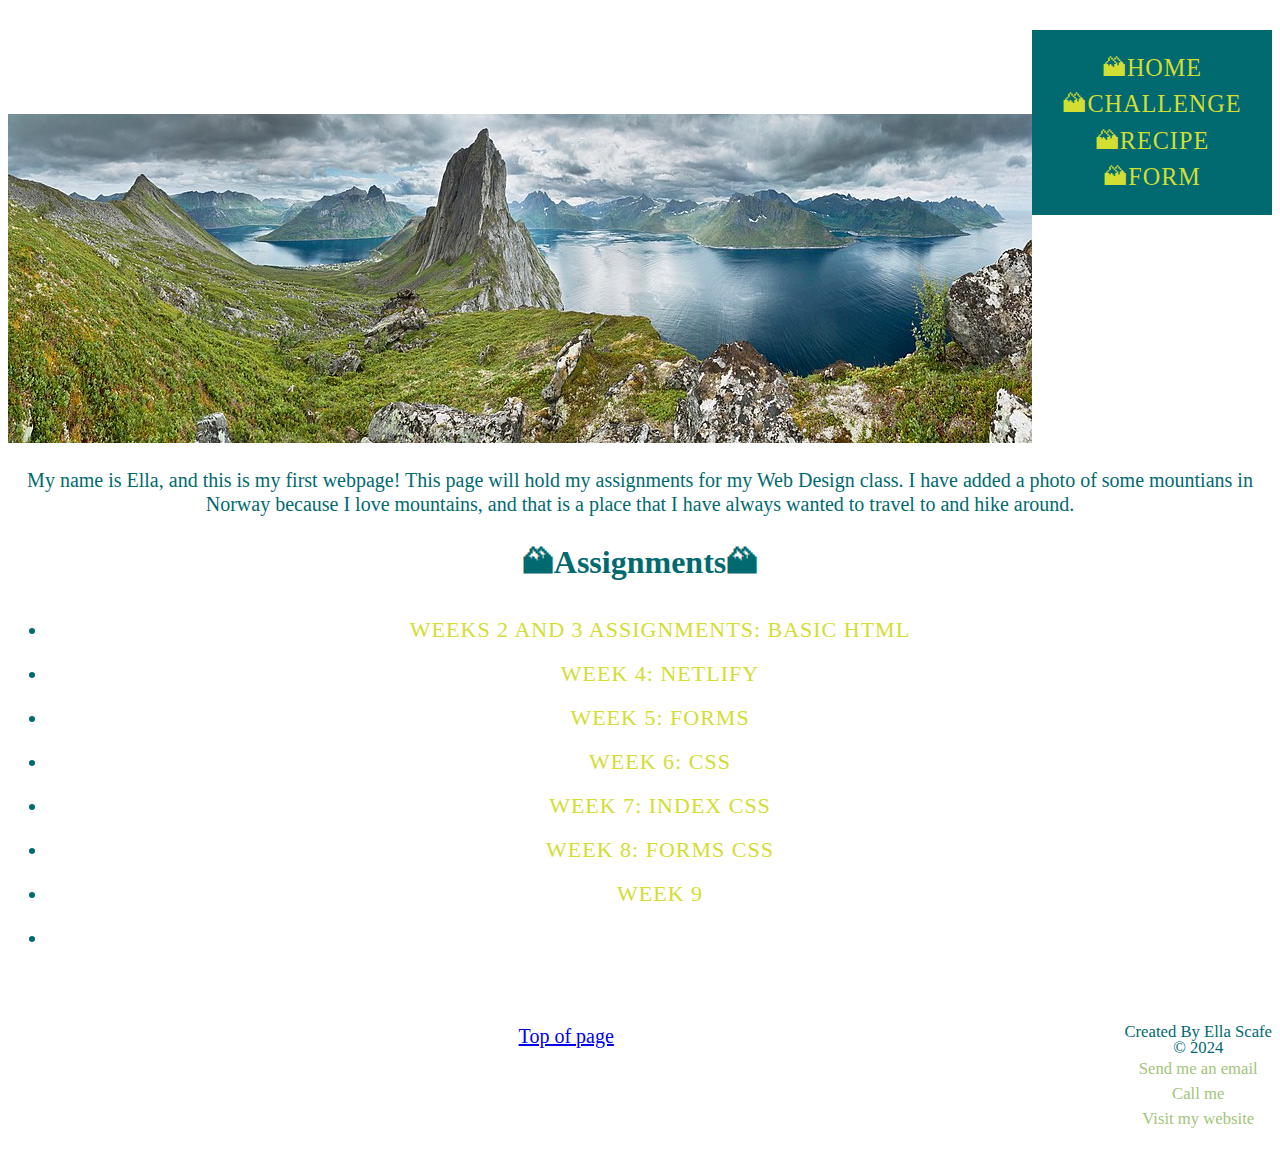
<file: index.html>
<!DOCTYPE html>
<html lang="en">
<head>
   <meta charset="UTF-8">
   <meta name="viewport" content="width=device-width, initial-scale=1.0">
   <link rel="stylesheet" href="css/index-style.css">
   <title>Home</title>
</head>
<body>
   <!--List of links, the bottom two are just fillers and will change later-->
   <nav>
       <ul>
           <li><a href="/index.html">Home</a></li>
           <li><a href="/challenge.html">Challenge</a></li>
           <li><a href="/recipe.html">Recipe</a></li>
           <li><a href="/form.html">Form</a></li>
       </ul>
   </nav>


<h1 id="top" class="fade-text">My Website for Web Class Assignment</h1>




<img src="img/norway-1024.jpg" class="fade-img" alt="Norway Mountains"
<br>
<!--My bio description for Home page-->
<p> My name is Ella, and this is my first webpage!  This page will hold my assignments
   for my Web Design class.  I have added a photo of some mountians in Norway because
   I love mountains, and that is a place that I have always wanted to travel to and hike around.
</p>


<section class="Assignments">


   <h2>Assignments</h2>
<ul>
   <li><a href="/challenge.html">Weeks 2 and 3 Assignments: Basic HTML</a></li>
   <li><a href="https://https://helpful-bienenstitch-5b9058.netlify.app/">Week 4: Netlify</a></li>
   <li><a href="/form.html">Week 5: Forms</a></li>
   <li><a href="/eyafsa.github.io/challenge.html">Week 6: CSS</a></li>
   <li><a href="/eyafsa.github.io/css/index-style.css">Week 7: Index CSS</a></li>
   <li><a href="/eyafsa.github.io/css/form-style.css">Week 8: Forms css</a></li>
   <li><a href="/eyafsa.github.io/recipe.html">Week 9</a></li>
   <li><a href=""></a></li>
</ul>
</section>
<br>
<footer>
   <!--link at the bottom is from Netifly, will link to page. Use to submit-->
   <small>
       Created By Ella Scafe <br>
       &copy; 2024 <br>
       <a href="mailto:ella.scafe@ctstate.edu">Send me an email</a> <br>
       <a href="tel:+15555555555">Call me</a> <br>
       <a href="https://https://helpful-bienenstitch-5b9058.netlify.app/">Visit my website</a>
   </small>
</footer>


<p>
   <a href="#top">Top of page</a>
</p>


</body>
</html>
</file>
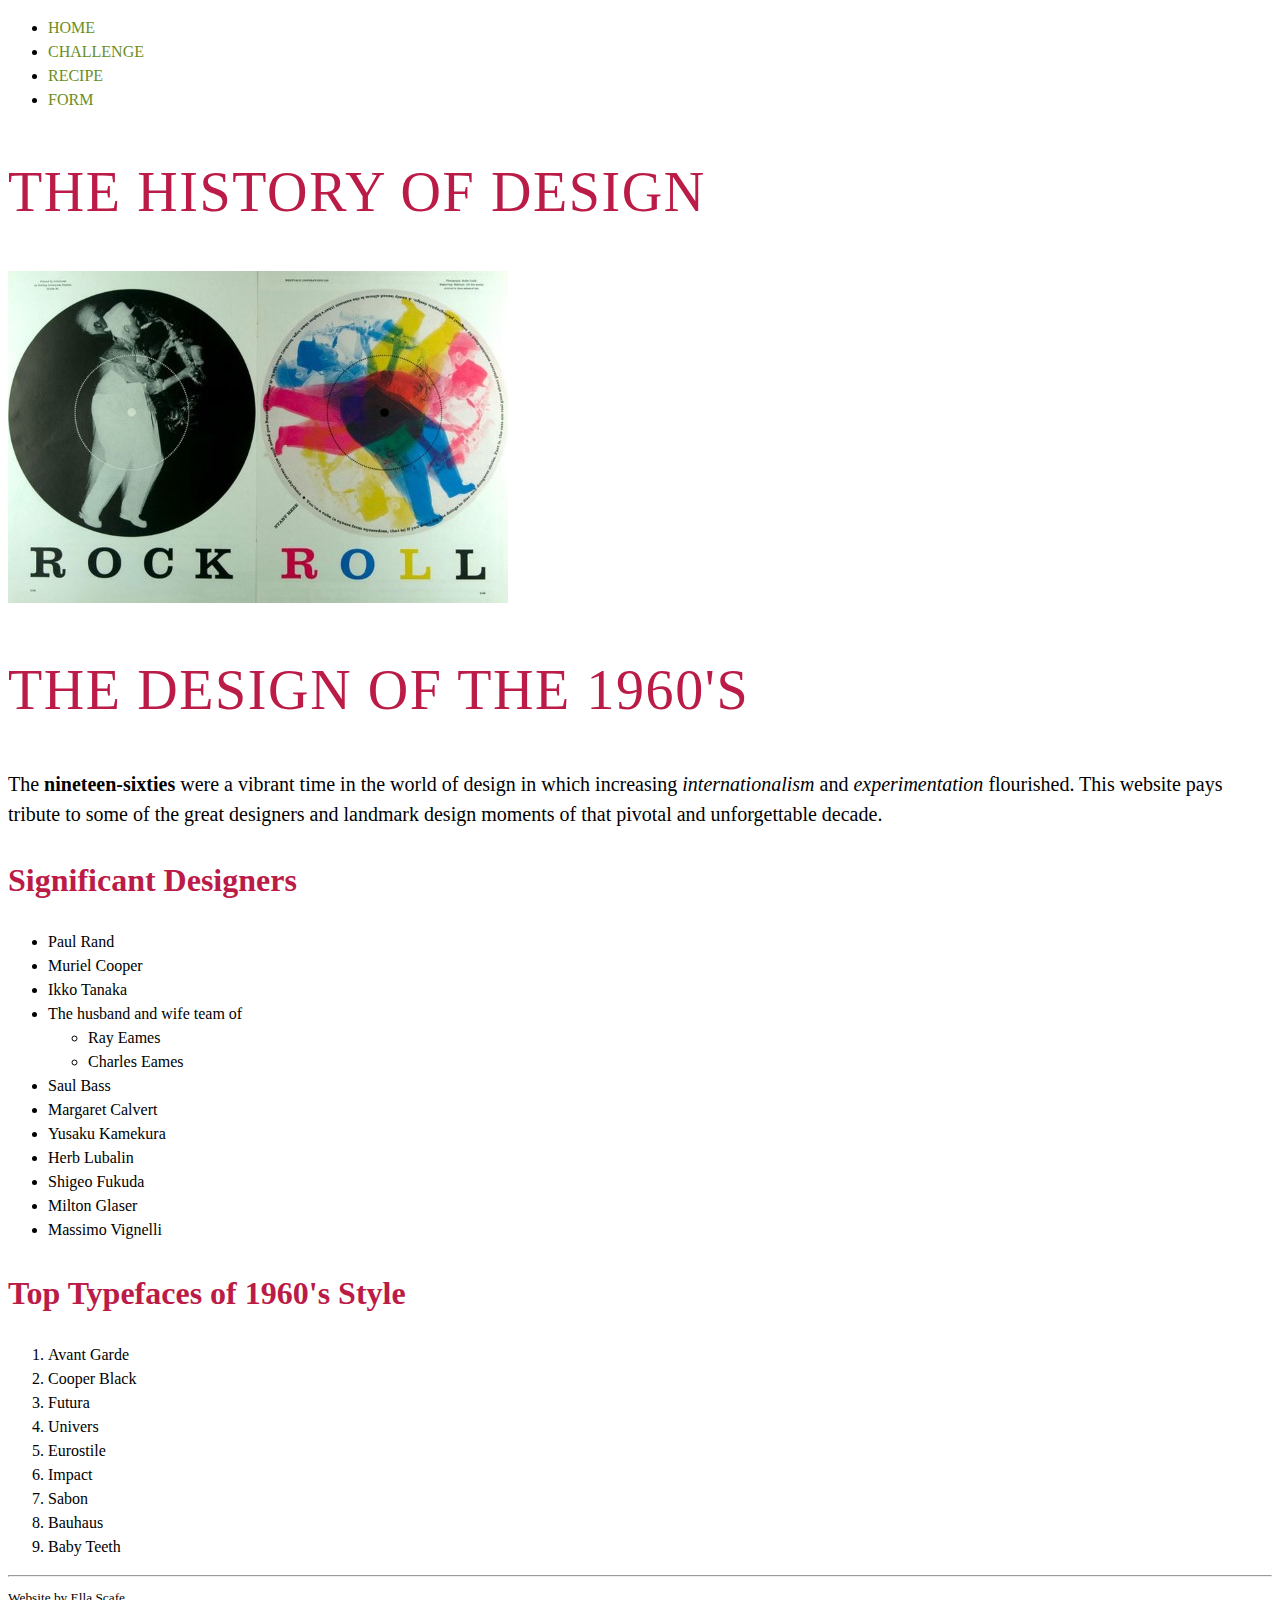
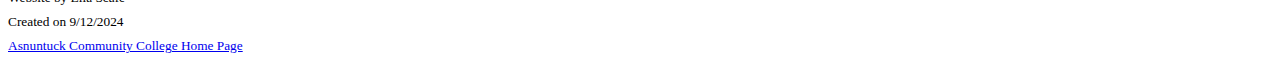
<file: challenge.html>
<!DOCTYPE html>
<html lang="en-us">
<head>
    <meta charset="utf-8">
    <meta name="viewport" content="width=device-width, initial-scale=1.0">
    <title>The Design of the 1960's</title>
    <link rel="stylesheet" href="/css/challenge-style.css">
</head>


    <body>

        <nav>
            <ul>
                <li><a href="/index.html">Home</a></li>
                <li><a href="/challenge.html">Challenge</a></li>
                <li><a href="/recipe.html">Recipe</a></li>
                <li><a href="/form.html">Form</a></li>
            </ul>
        </nav>
 
        <header>
            <h1>The History of Design</h1>
            <img src="/img/rockroll.jpg" alt="Rock and Roll poster">
        </header>
<main>

        <h1>The Design of the 1960's</h1>
        <site-intro>
        <p>The <strong>nineteen-sixties</strong> were a vibrant time in the world of design in which
            increasing <em>internationalism</em> and <em>experimentation</em> flourished.
            This website pays tribute to some of the great designers and
            landmark design moments of that pivotal and unforgettable decade. </p>
        </site-intro>
            <section>
                <h2>Significant Designers</h2>
                    <ul class="signif-design">
                    
                        <li>Paul Rand</li>
                        <li>Muriel Cooper</li>
                        <li>Ikko Tanaka</li>
                        <li>The husband and wife team of</li>
                    
                        <ul>
                <li>Ray Eames</li>
                <li>Charles Eames</li>
                        </ul>
                    
                        <li> Saul Bass</li>
                        <li>Margaret Calvert</li>
                        <li>Yusaku Kamekura</li>
                        <li>Herb Lubalin</li>
                        <li>Shigeo Fukuda</li>
                        <li>Milton Glaser</li>
                        <li>Massimo Vignelli</li>
                    </ul>
            </section>
    
    <section>
        <h2>Top Typefaces of 1960's Style</h2>
        
        <ol class="typefaces">
        
            <li>Avant Garde</li>
            <li>Cooper Black</li>
            <li>Futura</li>
            <li>Univers</li>
            <li>Eurostile</li>
            <li>Impact</li>
            <li>Sabon</li>
            <li>Bauhaus</li>
            <li>Baby Teeth</li>
        </ol>
    </section>

</main>


<hr>

<footer>
    <small>
        Website by Ella Scafe <br>
        Created on 9/12/2024 <br>
        <a href="https://asnuntuck.edu" target="_blank">Asnuntuck Community College Home Page</a><br>
    </small>
</footer>


</body>
</html>
</file>
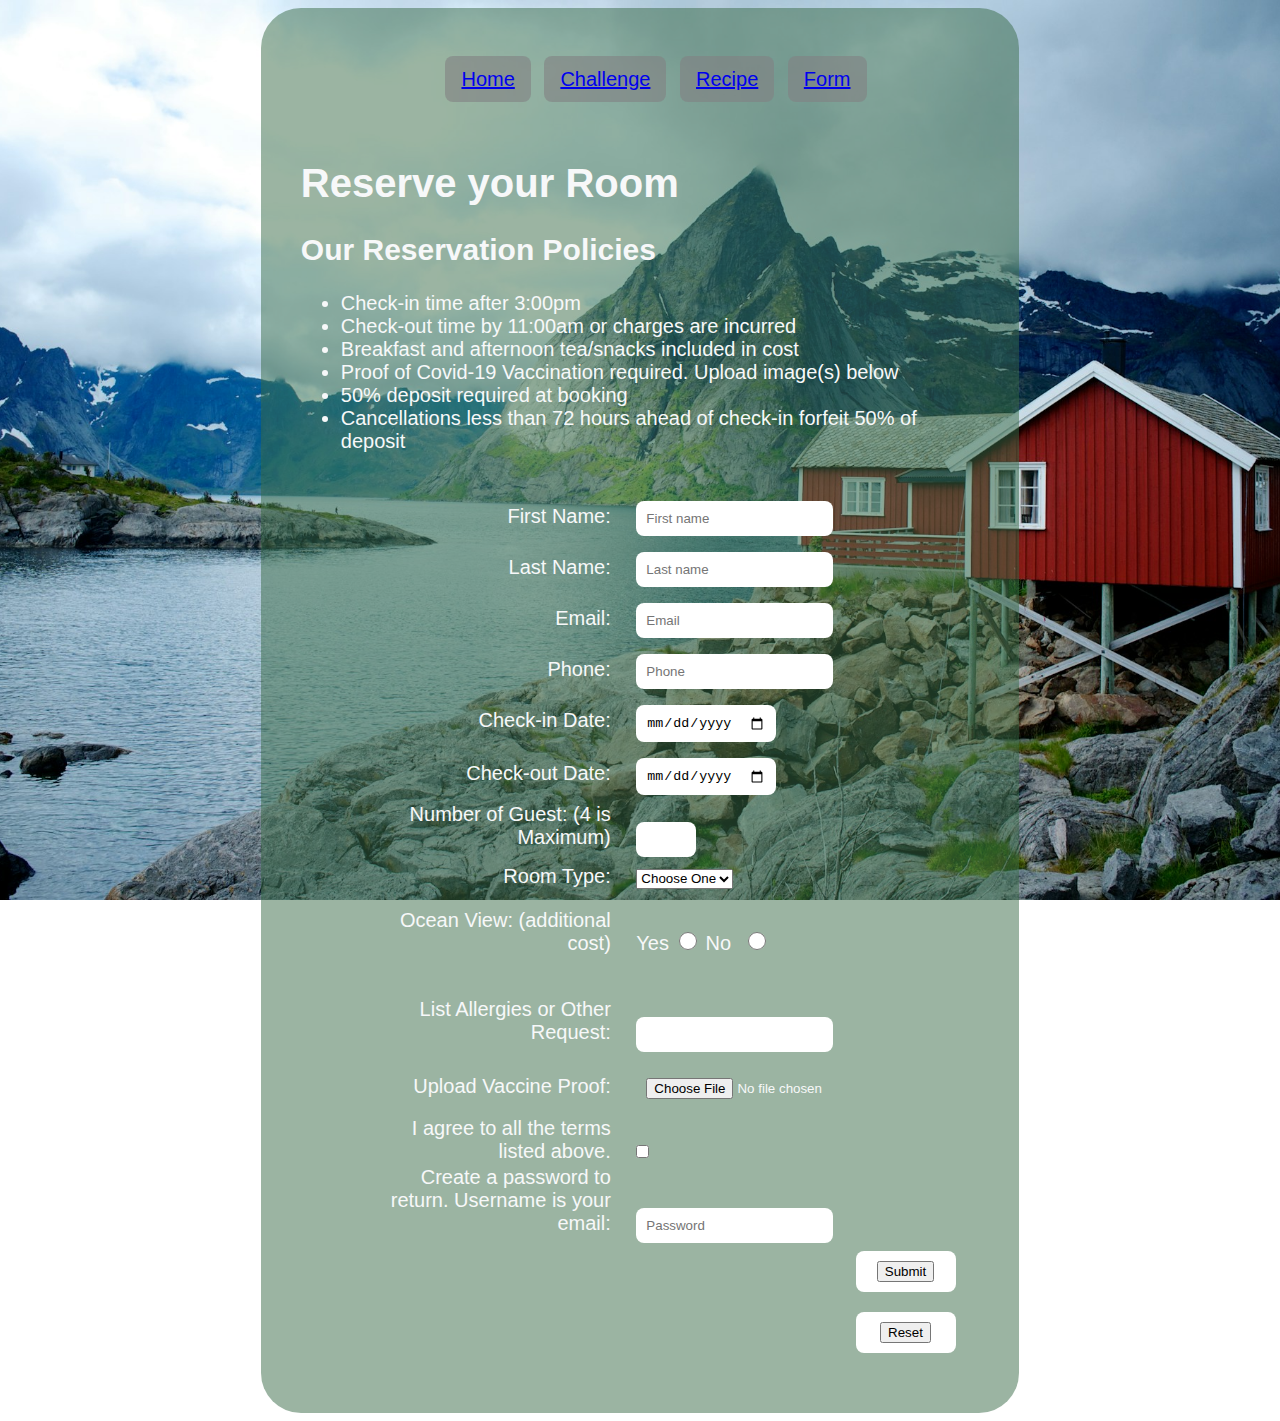
<file: form.html>
<!DOCTYPE html>
<html lang="en">
<head>
    <meta charset="UTF-8">
    <meta name="viewport" content="width=device-width, initial-scale=1.0">
    <title>Form</title>
    <link rel="stylesheet" href="css/form-style.css">
</head>
<body>
    <div id="wrapper">
        <nav>
            <ul>
                <li><a href="/index.html">Home</a></li>
                <li><a href="/challenge.html">Challenge</a></li>
                <li><a href="/recipe.html">Recipe</a></li>
                <li><a href="/form.html">Form</a></li>
            </ul>
        </nav>
<header>
    <h1>Reserve your Room</h1>
    <h2>Our Reservation Policies</h2>
</header>

<section class="policies">
<ul>
    <li>Check-in time after 3:00pm</li>
    <li>Check-out time by 11:00am or charges are incurred</li>
    <li>Breakfast and afternoon tea/snacks included in cost</li>
    <li>Proof of Covid-19 Vaccination required.  Upload image(s) below</li>
    <li>50% deposit required at booking</li>
    <li>Cancellations less than 72 hours ahead of check-in forfeit 50% of deposit</li>
</ul>
</section>

<section class="reserve">
    <form method="post" name="reservation" data-netlify="true">
        <div>   
            <label for="firstName">First Name:</label>
            <input type="text" name="firstName" id="firstName" placeholder="First name" required>
        </div>

        <div>   
            <label for="lastName">Last Name:</label>
            <input type="text" name="lastName" id="lastName" placeholder="Last name" required>
        </div>

        <div>   
            <label for="email">Email:</label>
            <input type="email" name="email" id="email" placeholder="Email" required>
        </div>

        <div>   
            <label for="tel">Phone:</label>
            <input type="tel" name="phone" id="tel" placeholder="Phone" required>
        </div>

        <div>   
            <label for="date">Check-in Date:</label>
            <input type="date" name="date" id="date">
        </div>

        <div>   
            <label for="date">Check-out Date:</label>
            <input type="date" name="date" id="date" placeholder="Phone">
        </div>

        <div>   
            <label for="number">Number of Guest: (4 is Maximum)</label>
            <input type="number" name="number" id="number" min="1" max="4" required>
        </div>

        <div>
            <label for="roomType">Room Type:</label>

            <select name="roomType" id="roomType">
                <option value="chooseOne">Choose One</option>
                <option value="option">Option 1</option>
                <option valie="option">Option2</option>
            </select>
        </div>

        <div class="radio">
            <span>Ocean View: (additional cost)</span>
            <label for="view">Yes</label>
            <input type="radio" name="view" id="yes" value="yes">
        
            <label for="view">No</label>
            <input type="radio" name="view" id="no" value="no">
        </div><br>

        <div>
            <label for="request">List Allergies or Other Request:</label>
            <input type="text" name="request" id="request">
        </div>

        <div>
            <label for="myfile">Upload Vaccine Proof:</label>
            <input type="file" name="myfile" id="myfile">
        </div>

        <div>
            <label for="checkbox">I agree to all the terms listed above.</label>
            <input type="checkbox" name="checkbox" id="checkbox">
        </div>

        <div>
            <label for="password">Create a password to return.  Username is your email:</label>
            <input type="text" name="password" id="password" placeholder="Password" required>
        </div>

        <div>
            <button>
            <input type="submit" value="Submit"></button>
        </div>

        <div>
            <button>
            <input type="reset" value="Reset"></button>
        </div>
    </form>
</section>

    </div>
</body>
</html>
</file>
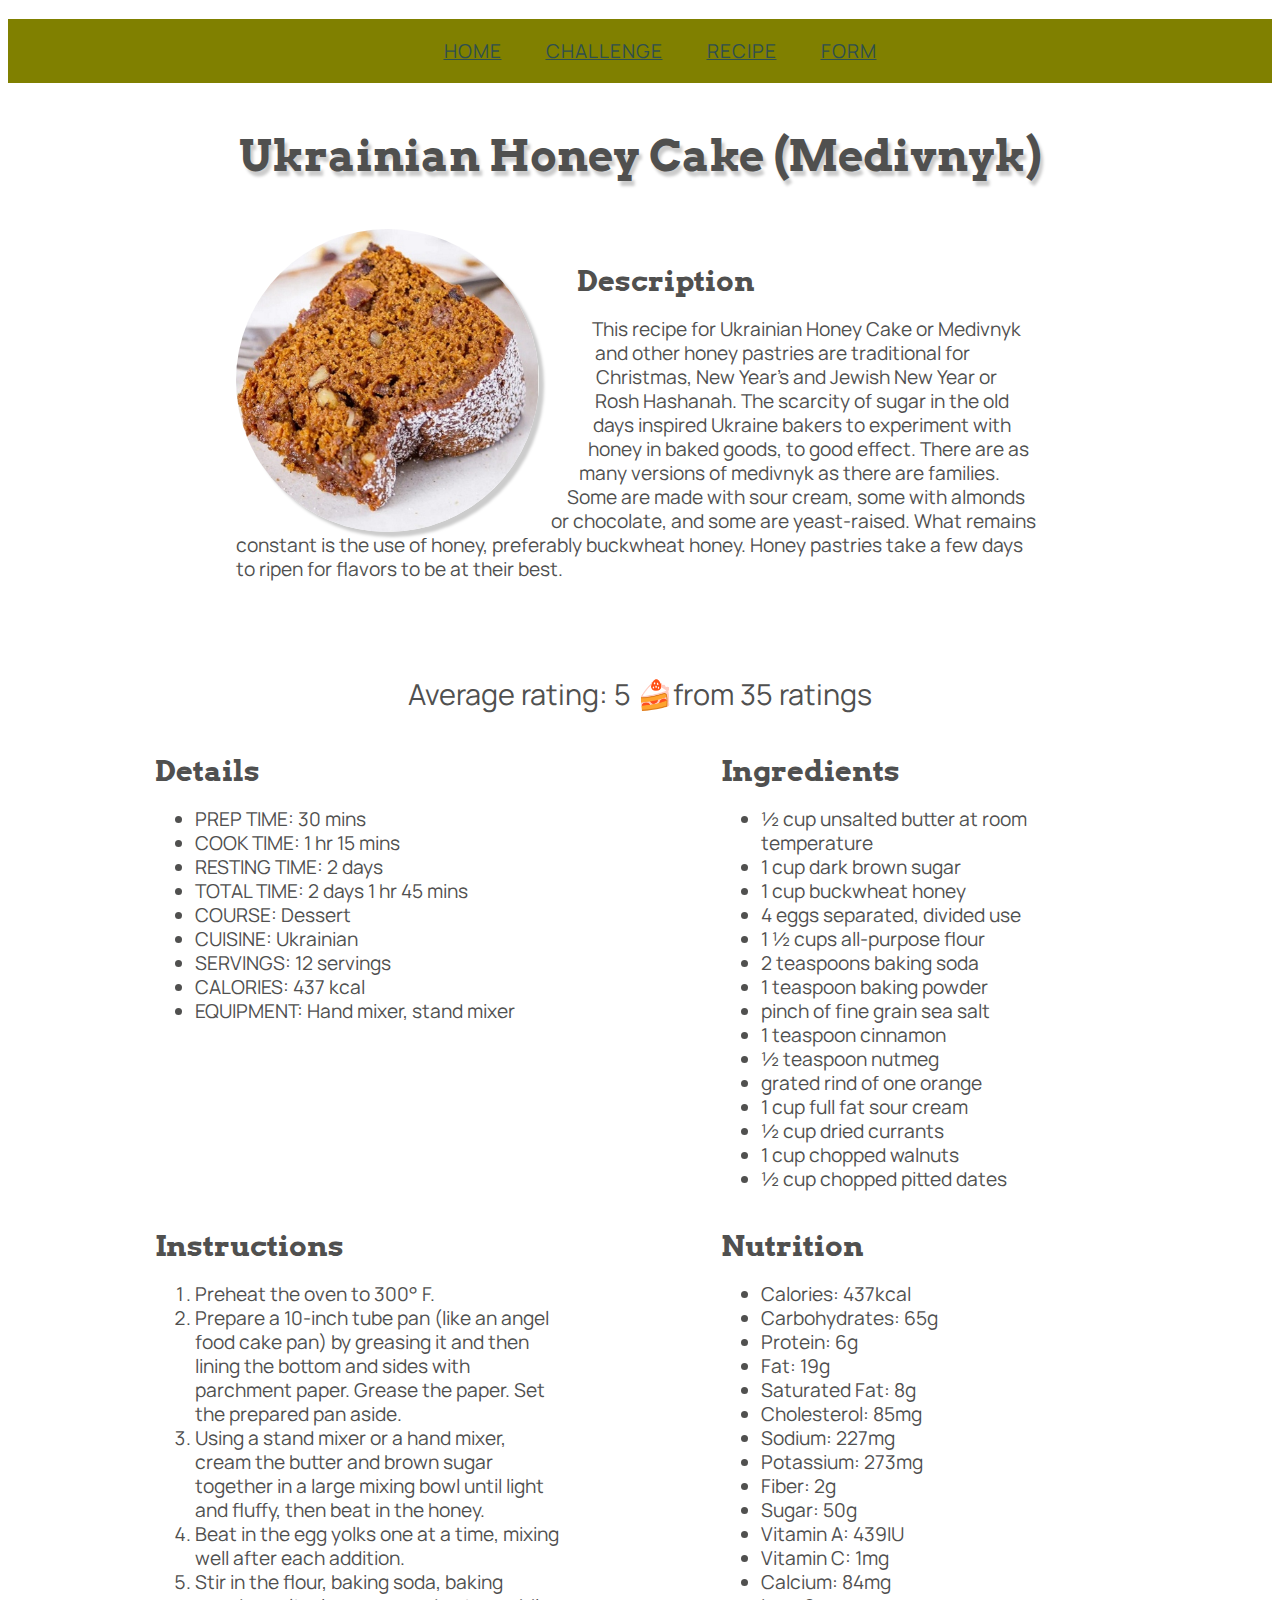
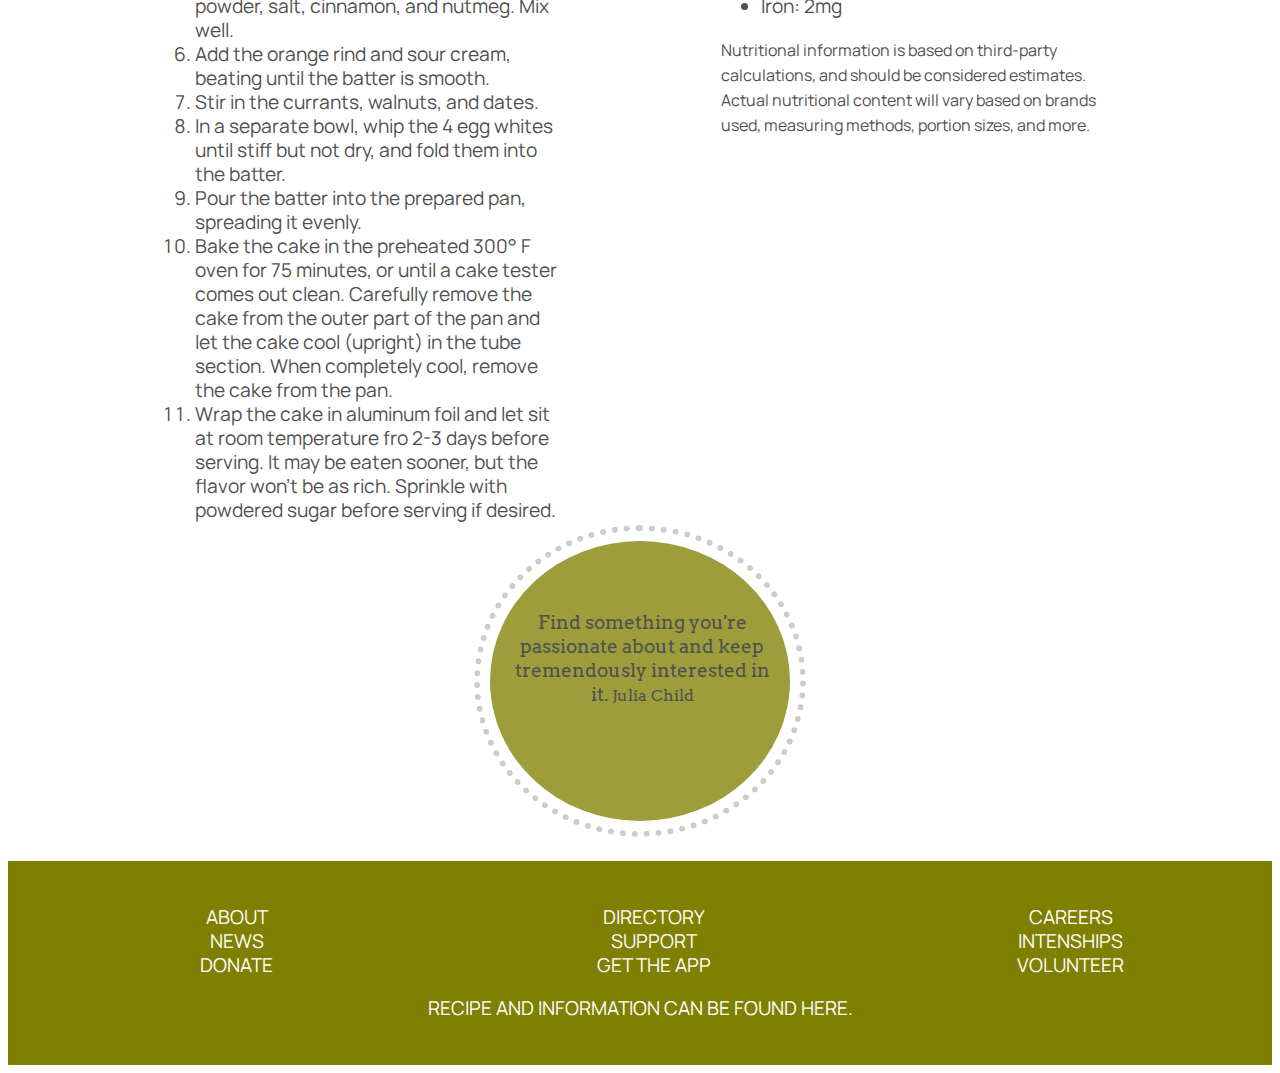
<file: recipe.html>
<!DOCTYPE html>
<html lang="en">
<head>
    <meta charset="UTF-8">
    <meta name="viewport" content="width=device-width, initial-scale=1.0">
    <title>Recipe - Float</title>

    <link rel="preconnect" href="https://fonts.googleapis.com">
    <link rel="preconnect" href="https://fonts.gstatic.com" crossorigin>
    <link href="https://fonts.googleapis.com/css2?family=Arvo:ital,wght@0,400;0,700;1,400;1,700&family=Bree+Serif&family=Manrope:wght@200..800&display=swap" 
    rel="stylesheet">

    <link rel="stylesheet" href="css/recipe-style.css"
</head>
<body>
    
    <nav>
        <ul>
            <li><a href="/index.html">Home</a></li>
            <li><a href="/challenge.html">Challenge</a></li>
            <li><a href="/recipe.html">Recipe</a></li>
            <li><a href="/form.html">Form</a></li>
        </ul>
    </nav>


    <main>
        <h1>Ukrainian Honey Cake (Medivnyk)</h1>
        <img src="/img/honey-cake.jpg" alt="Cake on a glass place with 
        a slice taken out description">
        
        <header>
        <h2>Description</h2>
        
        This recipe for Ukrainian Honey Cake or Medivnyk and other honey pastries are traditional for Christmas,
         New Year's and Jewish New Year or Rosh Hashanah. The scarcity of sugar in the old days inspired Ukraine 
         bakers to experiment with honey in baked goods, to good effect. There are as many versions of medivnyk 
         as there are families. Some are made with sour cream, some with almonds or chocolate, and some are 
         yeast-raised. What remains constant is the use of honey, preferably buckwheat honey. Honey pastries
          take a few days to ripen for flavors to be at their best.
        </header>
        
        <p class="rate">Average rating: 5 <span class="emoji"></span>from 35 ratings</p>
        
        <section class="details">
        <h2>Details</h2>
        <ul>
            <li> PREP TIME: 30 mins</li>
            <li> COOK TIME: 1 hr 15 mins</li>
            <li> RESTING TIME: 2 days</li>
            <li> TOTAL TIME: 2 days 1 hr 45 mins</li>
            <li> COURSE: Dessert</li>
            <li> CUISINE: Ukrainian</li>
            <li>SERVINGS: 12 servings</li>
            <li>CALORIES: 437 kcal</li>
            <li> EQUIPMENT: Hand mixer, stand mixer</li>
        </ul>
        
        </section>
        
      <section class="ingredients">
          
          <h2>Ingredients</h2>
          <ul>
              <li>½ cup unsalted butter at room temperature</li>
              <li>1 cup dark brown sugar</li>
              <li>1 cup buckwheat honey</li>
              <li>4 eggs separated, divided use</li>
              <li>1 ½ cups all-purpose flour</li>
              <li>2 teaspoons baking soda</li>
              <li>1 teaspoon baking powder</li>
              <li>pinch of fine grain sea salt</li>
              <li>1 teaspoon cinnamon</li>
              <li>½ teaspoon nutmeg</li>
              <li>grated rind of one orange</li>
              <li>1 cup full fat sour cream</li>
              <li>½ cup dried currants</li>
              <li>1 cup chopped walnuts</li>
              <li>½ cup chopped pitted dates</li>
          </ul>
          </section>

        <section class="instructions">
            <h2>Instructions</h2>
            <ol>
                <li>Preheat the oven to 300° F.</li>
                <li>Prepare a 10-inch tube pan (like an angel food cake pan) by greasing it and then lining the bottom and sides with parchment paper. Grease the paper. Set the prepared pan aside.</li>
                <li>Using a stand mixer or a hand mixer, cream the butter and brown sugar together in a large mixing bowl until light and fluffy, then beat in the honey.</li>
                <li>Beat in the egg yolks one at a time, mixing well after each addition.</li>
                <li>Stir in the flour, baking soda, baking powder, salt, cinnamon, and nutmeg. Mix well.</li>
                <li>Add the orange rind and sour cream, beating until the batter is smooth.</li>
                <li>Stir in the currants, walnuts, and dates.</li>
                <li>In a separate bowl, whip the 4 egg whites until stiff but not dry, and fold them into the batter.</li>
                <li>Pour the batter into the prepared pan, spreading it evenly.</li>
                <li>Bake the cake in the preheated 300° F oven for 75 minutes, or until a cake tester comes out clean. Carefully remove
                    the cake from the outer part of the pan and let the cake cool (upright) in the tube section. When completely cool, remove the cake from the pan.</li>
                <li>Wrap the cake in aluminum foil and let sit at room temperature fro 2-3 days before serving. It may be eaten sooner, but the flavor won’t be as
                    rich. Sprinkle with powdered sugar before serving if desired.</li>
            </ol>
        </section>
        
        <section class="nutrition">
            <h2>Nutrition</h2>
            <ul>
                <li>Calories: 437kcal</li>
                <li>Carbohydrates: 65g</li>
                <li>Protein: 6g</li>
                <li>Fat: 19g</li>
                <li>Saturated Fat: 8g</li>
                <li>Cholesterol: 85mg</li>
                <li>Sodium: 227mg</li>
                <li>Potassium: 273mg</li>
                <li>Fiber: 2g</li>
                <li>Sugar: 50g</li>
                <li>Vitamin A: 439IU</li>
                <li>Vitamin C: 1mg</li>
                <li>Calcium: 84mg</li>
                <li>Iron: 2mg</li>
            </ul>
            
            <small>Nutritional information is based on third-party calculations, and should be
            considered estimates. Actual nutritional content will vary based on brands used, measuring methods, portion sizes, and more.</small>
        </section>

        <blockquote>
            Find something you're passionate about and keep tremendously interested in it.
            <small>Julia Child</small>
        </blockquote>
    </main>

<footer>
    <ul class="col1">
        <li><a href="">About</a></li>
        <li> <a href="">News</a></li>
        <li><a href="">Donate</a></li>
    </ul>
    
    <ul class="col2">
    
            <li><a href="">Directory</a></li>
            <li><a href="">Support</a></li>
            <li><a href="">Get the app</a></li>
        </ul>
    </ul>
    
    <ul class="col3">
    
            <li><a href="">Careers</a></li>
            <li><a href="">Intenships</a></li>
            <li><a href="">Volunteer</a></li>
        </ul>
    </ul>


<p><a href="#">Recipe and Information can be found here.</a></p>
</footer>
</body>
</html>
</file>
<file: css/index-style.css>
html {
    font-family: Georgia, 'Times New Roman', Times, serif;
    font-size: 1.25rem;
    line-height: 1.2;
    color: rgb(1, 106, 112);
    text-align: center;
   
 }
 
 
 h1, h2, h3 {
    color: rgb(1, 106, 112);
    font-family: Georgia, 'Times New Roman', Times, serif;
    text-decoration-line: underline;
    text-decoration-style: wavy;
    text-decoration-color: color(rgb(210, 222, 50) 6px);
    text-underline-offset: 12px;
   
 }
 
 
 h1 {
    font-size: 2.25rem;
    opacity: 0%;
 }
 
 
 .fade-text {
    animation: fadeTxt linear 7s 14s;
    animation-fill-mode: forwards;
 }
 
 
 @keyframes fadeTxt {
    0% {
        opacity: 0;
    }
    50% {
        font-size: 2.75rem;
    }
    100% {
        opacity: 1;
        font-size: 3.25rem;
    }
 }
 
 
 .fade-img {
    animation: fadeImg 5s
 }
 
 
 @keyframes fadeImg {
    0% {
        opacity: 0;
    }
 
 
    100% {
        opacity: 1;
    }
 }
 
 
 p {
    animation-duration: 3s;
    animation-name: slide;
 }
 
 
 @keyframes slide {
    from {
        translate: 150vw 0;
        scale: 200% 1;
 
 
    }
    to {
        translate: 0 0;
        scale: 100% 1;
    }
 }
 
 
 
 
 
 
 
 
 
 
 main,
 header {
    width: 60%;
    margin: 0 auto;
    line-height: 1.4;
 }
 
 
 h1::before,
 h1::after {
    content: "\1F3D4";
 }
 
 
 h2 {
    font-size: 1.6rem;
    text-decoration: none;
 }
 
 
 
 
 
 
 h2::before,
 h2::after {
    content: "\1F3D4";
 }
 
 
 nav {
    float: right;
    position: sticky;
    top: 0;
    background-color: rgb(1, 106, 112);
    width: 240px;
 }
 
 
 
 
 
 
 nav ul {
    padding: 0;
 }
 
 
 nav li {
    font-size: 1.1em;
    font-family: Georgia, 'Times New Roman', Times, serif;
    font-weight: 300;
    letter-spacing: 1px;
    list-style-type: none;
    text-transform: uppercase;
    color: rgb(162, 197, 121);
 }
 
 
 nav a,
 .assignments a,
 footer a {
    text-decoration: none;
    color: rgb(162, 197, 121);
    line-height: 1.5;
 }
 
 
 nav a:link,
 nav a:visited {
    line-height: 1.5;
 }
 
 
 nav a:hover,
 nav a:active {
    text-decoration: underline dotted rgb(210, 222, 50);
    text-underline-offset: 6px;
    color: rgb(107, 138, 122)
 }
 
 
 nav a:hover,
 nav a::before {
    content: "\1F3D4";
 }
 
 
 ul a,
 .assignments {
    text-decoration: none;
    font-size: 1.1em;
    font-family: Georgia, 'Times New Roman', Times, serif;
    font-weight: 300;
    letter-spacing: 1px;
    list-style-type:none;
    text-transform: uppercase;
    color: rgb(210, 222, 50);
    line-height: 2;
 }
 
 
 footer {
    line-height: 80%;
    font-weight: 500;
   
 }
 
 
 small {
    float: right;
    padding: 20px 0 40px 0;
 }
 /*
 small {
    position: absolute;
    bottom: -100px;
    right: 0;
    padding: 30px 0;
 } */
</file>
<file: css/challenge-style.css>
html {
    font-family: 'Lucida Sans' 'Lucida Sans', 'Lucida Sans Regular', 
    'Lucida Grande', 'Lucida Sans Unicode', Geneva, Verdana, sans-serif;
    line-height: 1.5;
}

h1, h2, h3 {
    color: #bb1b47;
    font-family: Georgia, 'Times New Roman', Times, serif;
}

h1 {
    text-transform: uppercase;
    font-weight: normal;
    letter-spacing: .1rem;
    font-size: 3.5rem;
}

h2 {
    font-size: 2rem;
}

h3 {
    font-size: 1.5rem;
}

site-intro {
    font-size: 1.25rem;
}

nav a {
    color:teal;
    text-decoration: none;
    text-transform: uppercase;
}

/*univisited link*/
nav a:link {
    color:olivedrab;
}

/*visited link*/
nav a:visited {
    color:darkgoldenrod;
    
}

/*hover over link*/
nav a:hover {
    color: darkslategrey;
    text-decoration:underline;
}

/*selected link*/
nav a:active {
    color: midnightblue;
    text-decoration-line: underline;
}
</file>
<file: css/form-style.css>
html {
    box-sizing: border-box;
    font-family: 'Lucida Sans', 'Lucida Sans Regular', 'Lucida Grande', 'Lucida Sans Unicode', Geneva, Verdana, sans-serif;
    font-size: 1.25rem;
}
*,
*::before,
*::after {
    box-sizing: inherit;
}

body {
    background-image: url(/img/seth-kane-XOEAHbE_vO8-unsplash-2.jpg);
    background-position: top;
    background-size: cover;
    background-repeat: no-repeat;
    background-attachment: fixed;
} 

#wrapper {
    width: 60%;
    background-color: rgba(55, 106, 70, 0.5);
    color: rgb(247, 248, 249);
    padding: 2rem;
    border-radius: 2rem;
    margin:  auto;
}

nav {
    text-align: center;
    margin-bottom: 3.5rem;
}

nav li {
    display: inline;
}

nav a {
    padding: 12px 16px;
    background-color: rgba(129, 129, 130, 0.61);
    border-radius: 8px;
    margin-right: 8px;
}

.policies {
    margin-bottom: 2rem;
}

form {
    padding-left: 3rem;
}

label,
span {
    border: 2px;
    display: inline-block;
    width: 250px;
    margin-right: 20px;
    text-align: right;
}

.radio label {
    width: 12px;
}

span {
    margin-top: 20px;
    margin-bottom: 20px;
}

input[type=text],
input[type=email],
input[type=tel],
input[type=date],
input[type=number],
input[type=file],
input[type=checkbox],
input[type=password] {

    padding: 10px;
    margin: 8px 0;
    border: none;
    border-radius: 8px;
}

textarea {
    border-radius: 8px;
}

input [type=checkbox],
input[type=radio] {
    width: 18px;
    height: 18px;
    cursor: pointer;
}

select {
    height: 20px;
}

button {
    background-color: white;
    color:darkslategray;
    padding: .5rem;
    width: 5rem;
    border: none;
    margin-bottom: 1rem;
    margin-left: 80%;
    border-radius: 8px;
    text-transform: uppercase;
    font-size: .75rem;
    letter-spacing: 1px;
    font-weight: 600;
    cursor: pointer;
}

button[type=sumbit] {
    margin-top: 2rem;
}
</file>
<file: css/recipe-style.css>
/* header font .arvo-regular {
  font-family: "Arvo", serif;
  font-weight: 400;
  font-style: normal;
}
  
body font:  // <uniquifier>: Use a unique and descriptive class name
// <weight>: Use a value from 200 to 800

.manrope-<uniquifier> {
  font-family: "Manrope", sans-serif;
  font-optical-sizing: auto;
  font-weight: <weight>;
  font-style: normal;
}
*/

html {
    box-sizing: border-box;
    font-family: "Manrope", sans-serif;
    font-size: 1.2rem;
    line-height: 125%;
    color: #50504f;
}
*,
*::before,
*::after {
    box-sizing: inherit;
}

nav {
    background-color: rgb(128, 128, 0);
    text-align: center;

}

nav li {
    display:inline;

}

nav a {
    padding: 20px;
    display:inline-block;
    color:white;
    text-decoration: none;
    text-transform: uppercase;
    letter-spacing: 1px;
}

nav a:link,
nav a:visited {
    color: darkslategray;
    text-decoration: underline;

}

nav a:hover,
nav a:active {
    color: azure;
    background-color: lightslategrey;

}

main {
    width: 80%;
    margin: 0 auto;

}

h1,
h2,
h3 {
    font-family: "Arvo", serif;
}

header {
    margin: 10%;

}

h1 {
    font-size: 2.3rem;
    margin: 6% 0%;
    text-align: center;
    text-shadow: 3px 5px 3px #ccc;
}

img {
   float:left;
   max-width: 30%;
   margin-left:10%;
   margin-right: 10%;
   border-radius: 50%;
   box-shadow: 5px 5px 3px #ccc;
   shape-outside: circle(50%);
}

header h2 {
    margin-top: 5%;
}

.rate {
    clear:both;
    margin-top: 6%;
    text-align: center;
    font-size: 1.5rem;
}

.emoji::after {
    content: "\1f370";

}

.details,
.ingredients,
.instructions,
.nutrition {
    width: 40%;
    float: left;
}

.details,
.instructions {
    margin-right:16%;
    margin-left:2%;
}

blockquote {
    background-color: rgba(128, 128, 0, 0.769);
    clear:both;
    width: 300px;
    height: 280px;
    padding: 70px 16px 0 20px;
    border-radius: 50%;
    outline: dotted 6px #ccc;
    outline-offset: 10px;
    font-family: "Arvo", serif;
    font-size: 1rem;
    margin: 40px auto;
    text-align: center;

}

blockquote small {
    text-align: right;
}


footer {
    background-color: olive;
    color:white;
    padding: 2% 0;
    margin-top: 10px;
}

footer a {
    display:block;
    text-align: center;
    text-transform: uppercase;
    text-decoration: none;
    color:white;
}

footer ul {
    list-style-type: none;
}

.col1,
.col2,
.col3 {
    display: block;
    width: 33%;
    float: left;
    
}

footer p {
    clear: both;
}

/*media queries below*/

@media (max-width: 810px) {
    html {
        font-size: 1rem;
    }
    nav a{
        
        letter-spacing: normal;
        font-size: 1rem;
    }
    nav ul {
        padding-left: 10px;
    }
    main {
        width: 80%;
        letter-spacing: 1px;
        line-height: 2rem;
    }
    h1 {
        font-size: 2rem;
        line-height: 3rem;
    }
    h2 {
        font-size: 1.4rem;
        
        color: darkolivegreen;
    }
    img {
        
    }
    .rate {
        font-size: 1.6rem;
    }
    .details,
    .ingredients,
    .instructions,
    .nutrition {
        
        float: left;
    }
    footer {
        
    }
    .col1,
    .col2,
    .col3 {
        display: block;
        width: 90%;
        float: none;
    }


}




@media (max-width: 360px) {
    html {
        line-height: 135%;
    }
    nav a {
        padding: 5px;
        letter-spacing: normal;
        font-size: .9rem;
    }
    nav ul {
        padding-left: 10px;
    }
    main {
        width:90%;
    }
    h1 {
        font-size: 1.5rem;
        text-shadow: none;
    }
    h2 {
        font-size: 1.2rem;
    }
    img {
        float: none;
        max-width: 50%;
        margin-left: 20%;
    }
    .rate {
        font-size: 1rem;
    }
    .details,
    .ingredients,
    .instructions,
    .nutrition {
        width: 90%;
        float: left;
    }
    footer {

    }
    .col1,
    .col2,
    .col3 {
        display: block;
        width: 90%;
        float: none;
    }

}
</file>
